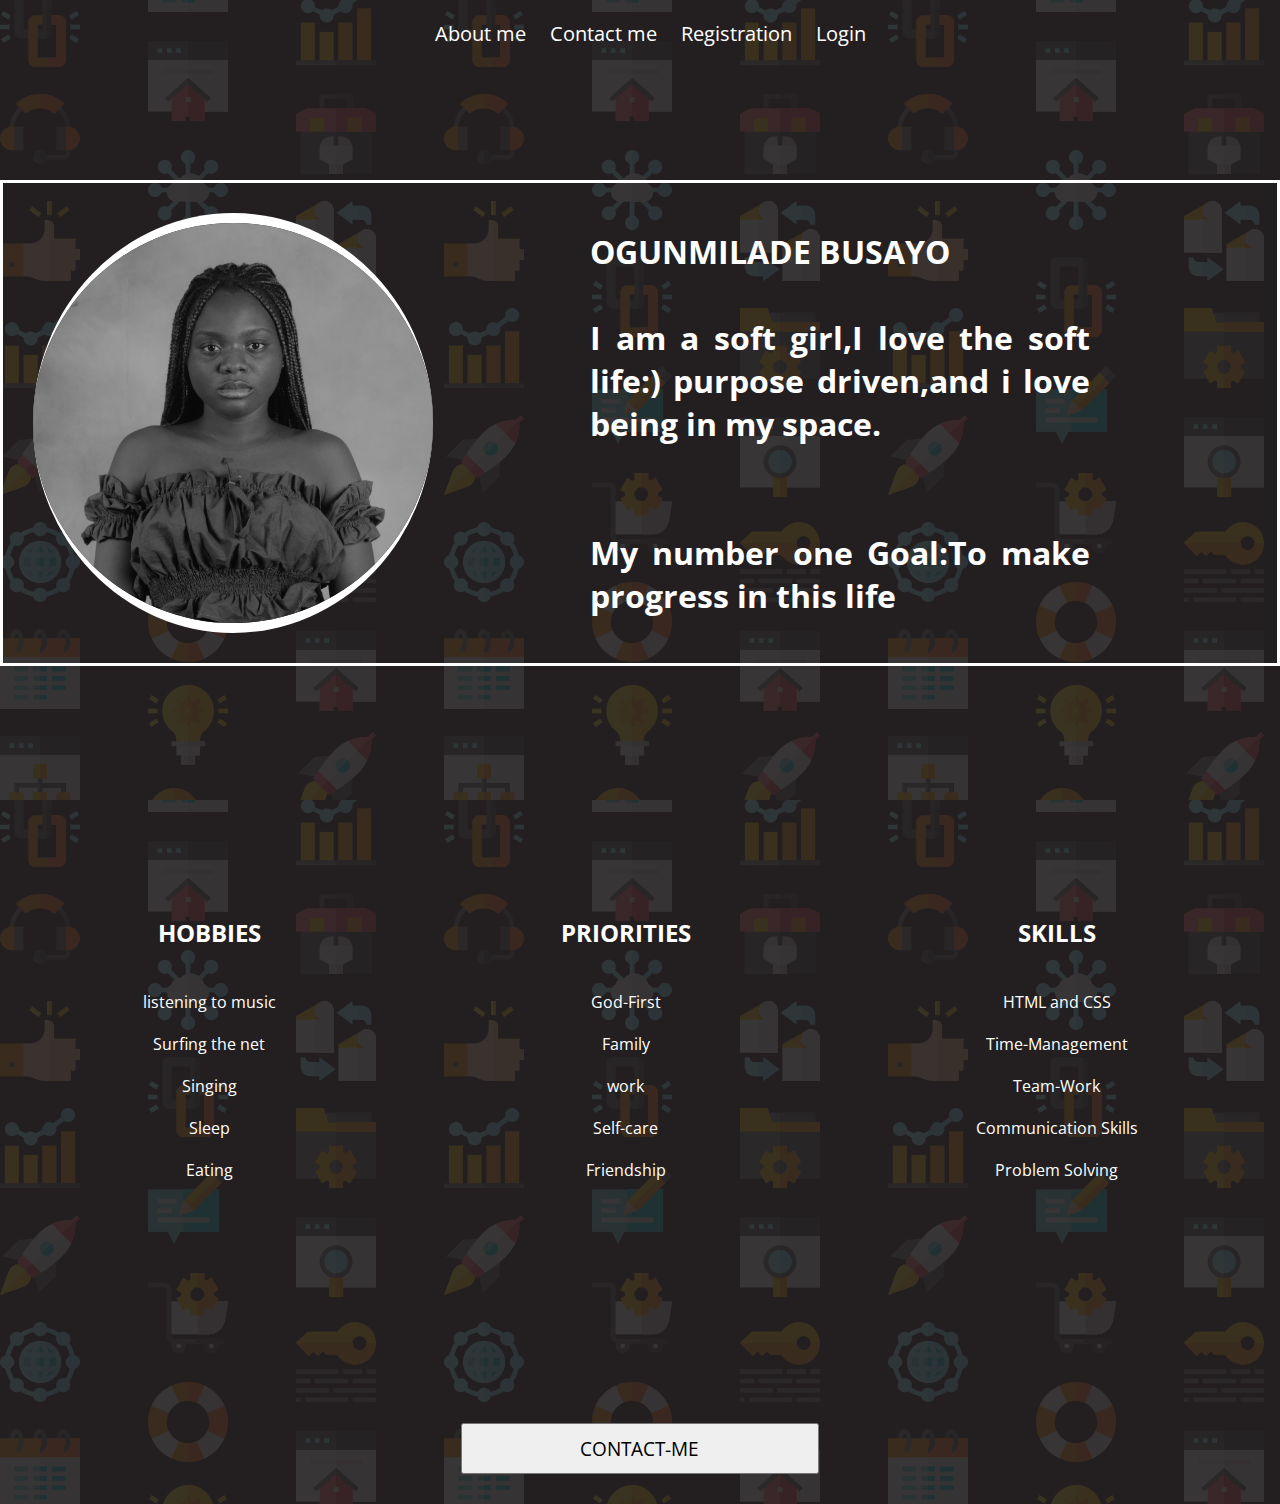
<file: index.html>
<!DOCTYPE html>
<html lang="en">
  <head>
    <meta charset="UTF-8" />
    <meta http-equiv="X-UA-Compatible" content="IE=edge" />
    <meta name="viewport" content="width=, initial-scale=1.0" />
    <title>Document</title>
    <link rel="stylesheet" href="style.css" />
    <link rel="preconnect" href="https://fonts.googleapis.com" />
    <link rel="preconnect" href="https://fonts.gstatic.com" crossorigin />
    <link
      href="https://fonts.googleapis.com/css2?family=Open+Sans&display=swap"
      rel="stylesheet"
    />
  </head>

  <body>
    <header class="header-info">
      <nav>
        <ul>
          <li><a href="index.html">About me</a></li>
          <li><a href="contact.html">Contact me</a></li>
          <li><a href="registration.html">Registration</a></li>
          <li><a href="login.html">Login</a></li>
        </ul>
      </nav>
    </header>

    <main>
     
      <div class="information">
        <img class="img" src="./images/DSC_1152.jpg" alt="">
        <h1>
          OGUNMILADE BUSAYO <br />
          <br />
          I am a soft girl,I love the soft life:) purpose driven,and i love
          being in my space. <br />
          <br />
          <br />

          My number one Goal:To make progress in this life
        </h1>
        <br />
      </div>

      <div class="info">
        <div class="hobbies">
          <h2>HOBBIES</h2>
          <br />
          <ul>
            <li>listening to music</li>
            <br />
            <li>Surfing the net</li>
            <br />
            <li>Singing</li>
            <br />
            <li>Sleep</li>
            <br />
            <li>Eating</li>
          </ul>
        </div>
        <div class="hobbies">
          <h2>PRIORITIES</h2>
          <br />
          <ul>
            <li>God-First</li>
            <br />
            <li>Family</li>
            <br />
            <li>work</li>
            <br />
            <li>Self-care</li>
            <br />
            <li>Friendship</li>
            <br />

            <br />
          </ul>
        </div>

        <div class="hobbies">
          <h2>SKILLS</h2>
          <br />
          <ul>
            <li>HTML and CSS</li>
            <br />
            <li>Time-Management</li>
            <br />
            <li>Team-Work</li>
            <br />
            <li>Communication Skills</li>
            <br />
            <li>Problem Solving</li>
          </ul>
        </div>
      </div>

      <div class="btn">
        <a href="contact.html"><button>CONTACT-ME</button></a>
      </div>
    </main>
    
  </body>
</html>
</file>
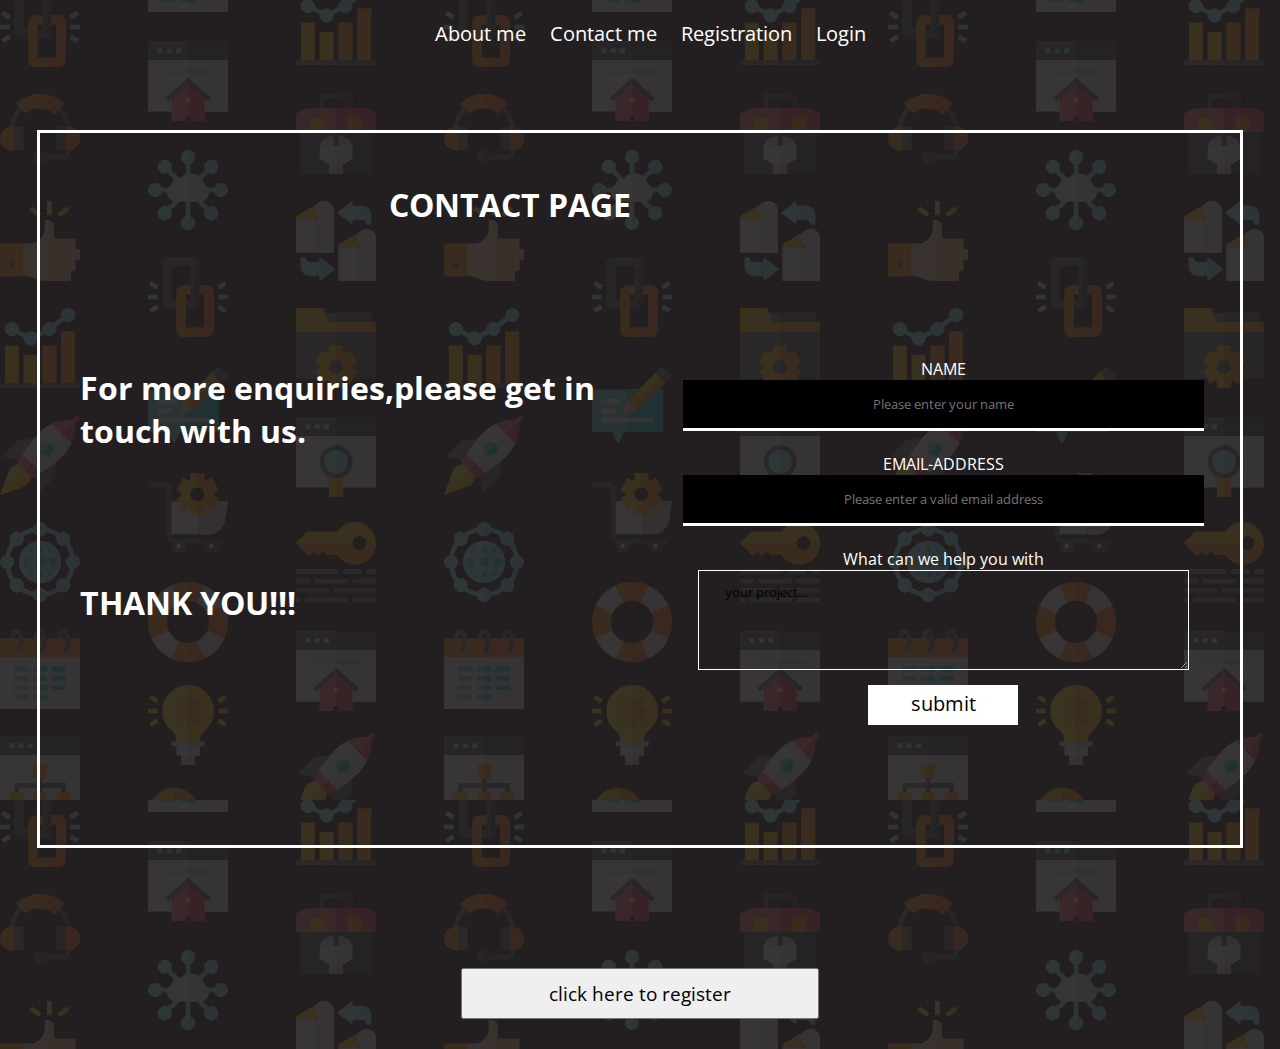
<file: contact.html>
<!DOCTYPE html>
<html lang="en">
  <head>
    <meta charset="UTF-8" />
    <meta http-equiv="X-UA-Compatible" content="IE=edge" />
    <meta name="viewport" content="width=, initial-scale=1.0" />
    <title>Document</title>
    <link rel="stylesheet" href="style.css" />
    <link rel="preconnect" href="https://fonts.googleapis.com" />
    <link rel="preconnect" href="https://fonts.gstatic.com" crossorigin />
    <link
      href="https://fonts.googleapis.com/css2?family=Open+Sans&display=swap"
      rel="stylesheet"
    />
  </head>
  <body>
    <header class="header-info">
      <nav>
        <ul>
          <li><a href="index.html">About me</a></li>
          <li><a href="contact.html">Contact me </a></li>
          <li><a href="registration.html">Registration</a></li>
          <li><a href="login.html">Login</a></li>
        </ul>
      </nav>
    </header>
    <div class="page">
      <h1 style="color: white; text-align: center; width: 70%; margin: 50px">
        CONTACT <span style="color: white">PAGE</span>
      </h1>

      <div class="display">
        <div class="message">
          <h1>
            For more enquiries,please get in touch with us. <br />
            <br />

            <br />
            <br />THANK YOU!!!
          </h1>
        </div>
        <div class="contact">
          <br />
          <form action="">
            <label for="">NAME</label> <br />
            <input type="text" placeholder="Please enter your name" required />
            <br />
            <br />
            <label for="">EMAIL-ADDRESS</label> <br />
            <input
              type="email"
              placeholder="Please enter a valid email address"
              role=""
              required
            />
            <br />
            <br />
            <label for="">What can we help you with </label> <br />
            <textarea>  your project...</textarea> <br />
            <input class="submit" type="submit" value="submit" /> <br />
          </form>
        </div>
      </div>
    </div>
    <div class="btn">
      <a href="registration.html"><button>click here to register</button></a>
    </div>
  </body>
</html>
</file>
<file: style.css>
* {
  padding: 0px;
  margin: 0px;
  font-family: "Open Sans", sans-serif;
}
body {
  font-family: "Open Sans", sans-serif;
  background-color: #231f20;
  background-image:url(./images/bg-intro-desktop.png);
}
ul li {
  display: inline-block;
  padding-top: 20px;
}
nav {
  height: 30px;
}
.header-info {
  text-align: center;
}
ul li a {
  text-decoration: none;
  display: flex;
  color: white;
  padding-left: 20px;
  font-size: 20px;
}
h2 {
  color: #8c5172;
}
label {
  color: white;
}
.information {
  display: flex;
  margin: 150px auto;
  justify-content: space-between;
  align-items: center;
  border: solid white;
  padding: 30px;
}
.img {
  height: 400px;
  width: 400px;
 border:10px solid white ;
 object-fit: cover;
  border-radius: 50%;
 border-right: gray;
 border-left: gray;
}
.information h1 {
 text-align: justify;
  color: white;
width: 500px;
}
.info {
  display: flex;
  margin: 100px auto;
  color: white;

}
.info h2,.message h1,.info h2 {
  color: white;
}
.hobbies {
  text-align: center;
 
  margin: 100px auto;
}
input,
select {
  margin: auto;
  padding: 15px;
  text-align: center;
  width: 80%;
  border: 0.5;
  background-color: black;
  border-top: transparent;
  border-left: transparent;
  border-right: transparent;
  border-bottom: solid white;
}
select {
  background-color: black;
  color: white;
  width: 80%;
}
textarea {
  width: 80%;
  height: 100px;
  padding: 12px 20px;
  box-sizing: border-box;
  background-color: transparent;
  border-color: white;
}
.submit {
  background-color: white;
  color: black;
  font-size: 20px;
  width: 150px;
  padding: 5px;
  margin: 10px;
}
.display {
  width: 100%;
  margin: 100px auto;
  padding: 10px;
  display: flex;
  justify-content: space-around;
  align-items: stretch;
  justify-items: center;
}
.contact {
  width: 700px;
  text-align: center;
 
}
.form {
  border: solid white;
 width: 500px;
  margin: 100px auto;
  padding: 20px;
}
.reg {
  margin: 10px auto;
  width: 30%;
  text-align: center;
  background: #8c5172;
}
.message {
  padding: 30px;
  width: 50%;
  position: relative;
}

.main {
  width: 400px;
  margin: 80px auto;
  border: solid white; 
  padding: 30px;
}
.page {
  border: solid white;
  margin: 100px auto;
  width: 1200px;
}
.main h1 {
  color: white;
  text-align: center;
 margin: 30px;
}
.log,.log a  {
color:white ;
text-align: center;
}

.register,.register a {
  color: white;
}
.btn {
  width: 70%;
  margin: 10px auto;
  text-align: center;
}
button {
  width: 40%;
  margin: 60px;
  padding: 10px;
  margin: 20px auto;
  text-align: center;
  color: black;
  font-size: larger;
}
@media (max-width: 700px) {
  .information {
    flex-direction: column;
  }
  .img {
    margin: 50px;
  }
  .display {
    flex-direction: column;
    margin-left: 0;
    padding: 0px;
  }
  .page {
    width: 600px;
  }
  .display input{
    width: 50%;
  }
 .display textarea {
  width: 30%;
 }
 .message {
 margin: auto;
 }
 

}
</file>
